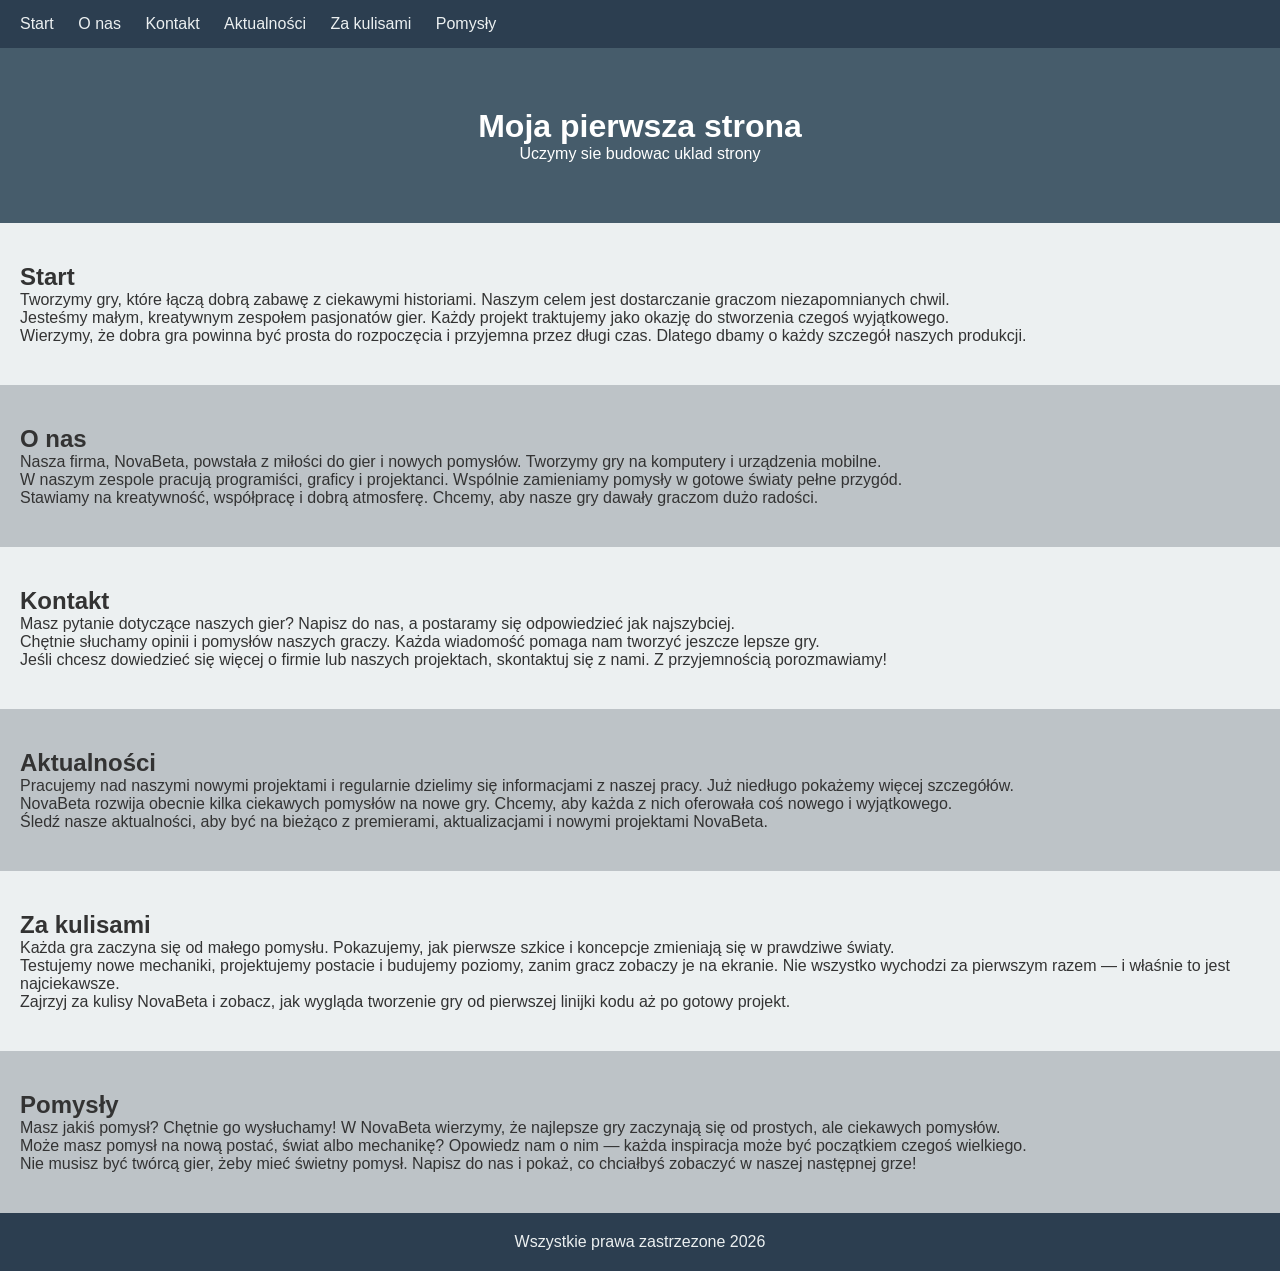
<file: lekcja4/index.html>
<!DOCTYPE html>
<html lang="pl">
<head>
  <meta charset="UTF-8">
  <meta name="viewport" content="width=device-width, initial-scale=1.0">
  <title>Moja strona</title>
  <link rel="stylesheet" href="style.css">
</head>
<body>
<nav> 
  <a href="#start">Start</a>
  <a href="#o-nas">O nas</a>
  <a href="#kontakt">Kontakt</a>
  <a href="#aktualnosci">Aktualności</a>
  <a href="#za-kulisami">Za kulisami</a>
  <a href="#pomysly">Pomysły</a>
</nav>

<header>
  <h1>Moja pierwsza strona</h1>
  <p>Uczymy sie budowac uklad strony</p>
</header>

<section id="start" class="light">
    <h2>Start</h2>

    <p>Tworzymy gry, które łączą dobrą zabawę z ciekawymi historiami. Naszym celem jest dostarczanie graczom niezapomnianych chwil.</p>

    <p>Jesteśmy małym, kreatywnym zespołem pasjonatów gier. Każdy projekt traktujemy jako okazję do stworzenia czegoś wyjątkowego.</p>

    <p>Wierzymy, że dobra gra powinna być prosta do rozpoczęcia i przyjemna przez długi czas. Dlatego dbamy o każdy szczegół naszych produkcji.</p>
</section>

<section id="o-nas" class="dark">
    <h2>O nas</h2>

    <p>Nasza firma, NovaBeta, powstała z miłości do gier i nowych pomysłów. Tworzymy gry na komputery i urządzenia mobilne.</p>

    <p>W naszym zespole pracują programiści, graficy i projektanci. Wspólnie zamieniamy pomysły w gotowe światy pełne przygód.</p>

    <p>Stawiamy na kreatywność, współpracę i dobrą atmosferę. Chcemy, aby nasze gry dawały graczom dużo radości.</p>
</section>

<section id="kontakt" class="light">
    <h2>Kontakt</h2>

    <p>Masz pytanie dotyczące naszych gier? Napisz do nas, a postaramy się odpowiedzieć jak najszybciej.</p>

    <p>Chętnie słuchamy opinii i pomysłów naszych graczy. Każda wiadomość pomaga nam tworzyć jeszcze lepsze gry.</p>

    <p>Jeśli chcesz dowiedzieć się więcej o firmie lub naszych projektach, skontaktuj się z nami. Z przyjemnością porozmawiamy!</p>
</section>

<section id="aktualnosci" class="dark">
   <h2>Aktualności</h2>

<p>Pracujemy nad naszymi nowymi projektami i regularnie dzielimy się informacjami z naszej pracy. Już niedługo pokażemy więcej szczegółów.</p>

<p>NovaBeta rozwija obecnie kilka ciekawych pomysłów na nowe gry. Chcemy, aby każda z nich oferowała coś nowego i wyjątkowego.</p>

<p>Śledź nasze aktualności, aby być na bieżąco z premierami, aktualizacjami i nowymi projektami NovaBeta.</p> </section>

</section>

<section id="za-kulisami" class="light">
  <h2>Za kulisami</h2>

<p>Każda gra zaczyna się od małego pomysłu. Pokazujemy, jak pierwsze szkice i koncepcje zmieniają się w prawdziwe światy.</p>

<p>Testujemy nowe mechaniki, projektujemy postacie i budujemy poziomy, zanim gracz zobaczy je na ekranie. Nie wszystko wychodzi za pierwszym razem — i właśnie to jest najciekawsze.</p>

<p>Zajrzyj za kulisy NovaBeta i zobacz, jak wygląda tworzenie gry od pierwszej linijki kodu aż po gotowy projekt.</p> </section>
</section>

<section id="pomysly" class="dark">
  <h2>Pomysły</h2>

<p>Masz jakiś pomysł? Chętnie go wysłuchamy! W NovaBeta wierzymy, że najlepsze gry zaczynają się od prostych, ale ciekawych pomysłów.</p>

<p>Może masz pomysł na nową postać, świat albo mechanikę? Opowiedz nam o nim — każda inspiracja może być początkiem czegoś wielkiego.</p>

<p>Nie musisz być twórcą gier, żeby mieć świetny pomysł. Napisz do nas i pokaż, co chciałbyś zobaczyć w naszej następnej grze!</p> </section>



</section>

</section>

<footer>
  <p>Wszystkie prawa zastrzezone 2026</p>
</footer>

</body>
</html>
</file>
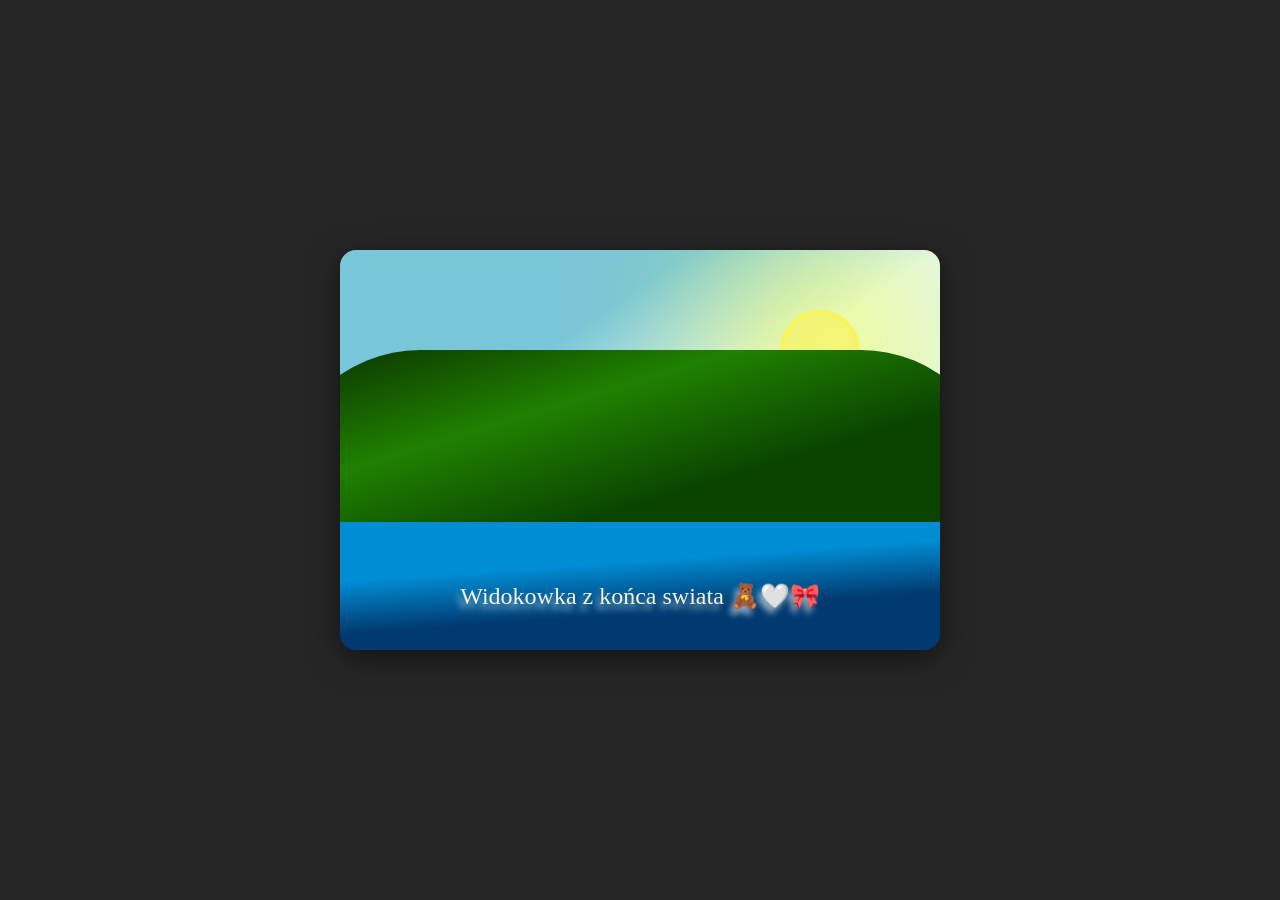
<file: lekcja5/index.html>
<!DOCTYPE html>
<html lang="pl">
<head>
  <meta charset="UTF-8">
  <meta name="viewport" content="width=device-width, initial-scale=1.0">
  <title>Pocztówka CSS</title>
  <link rel="stylesheet" href="style.css">
</head>
<body>
  <div class="postcard">
    <div class="sky"></div>
    <div class="sun"></div>
    <div class="hills"></div>
    <div class="water"></div>
    <div class="text-overlay">Widokowka z końca swiata 🧸🤍🎀</div>
  </div>
</body>
</html>
</file>
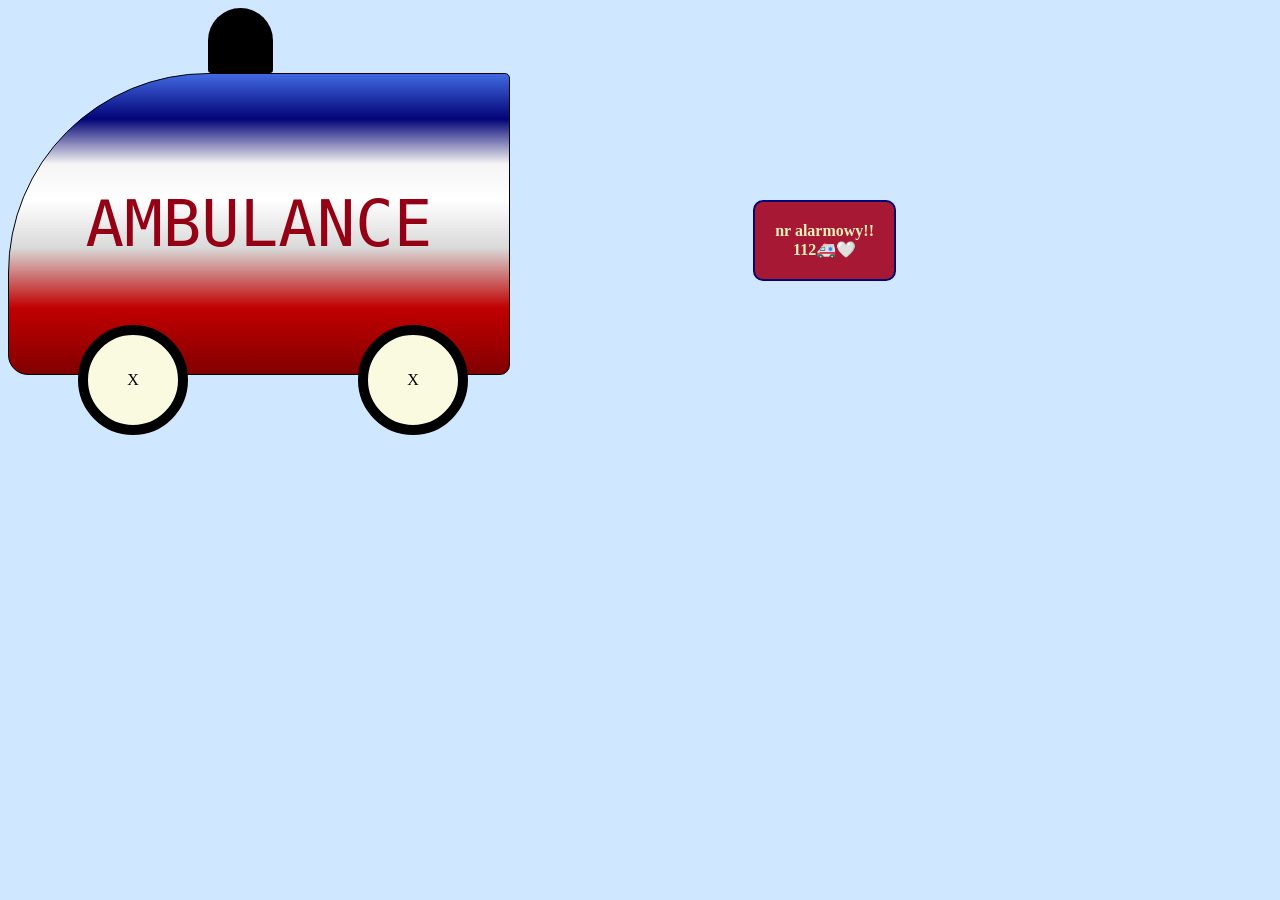
<file: lekcja7/index.html>
<!DOCTYPE html>
<html lang="pl">
<head>
	<meta charset="utf-8">
	<link rel="stylesheet" href="style.css">
</head>
<body>
	<div id="siren"></div>
	<div id="ambulance">AMBULANCE</div>
	<div id="wheel-front" class="wheel">X</div>
	<div id="wheel-back" class="wheel">X</div>
	<div id="emergency">nr alarmowy!!<br>112🚑🤍</div>
</body>
</html>
</file>
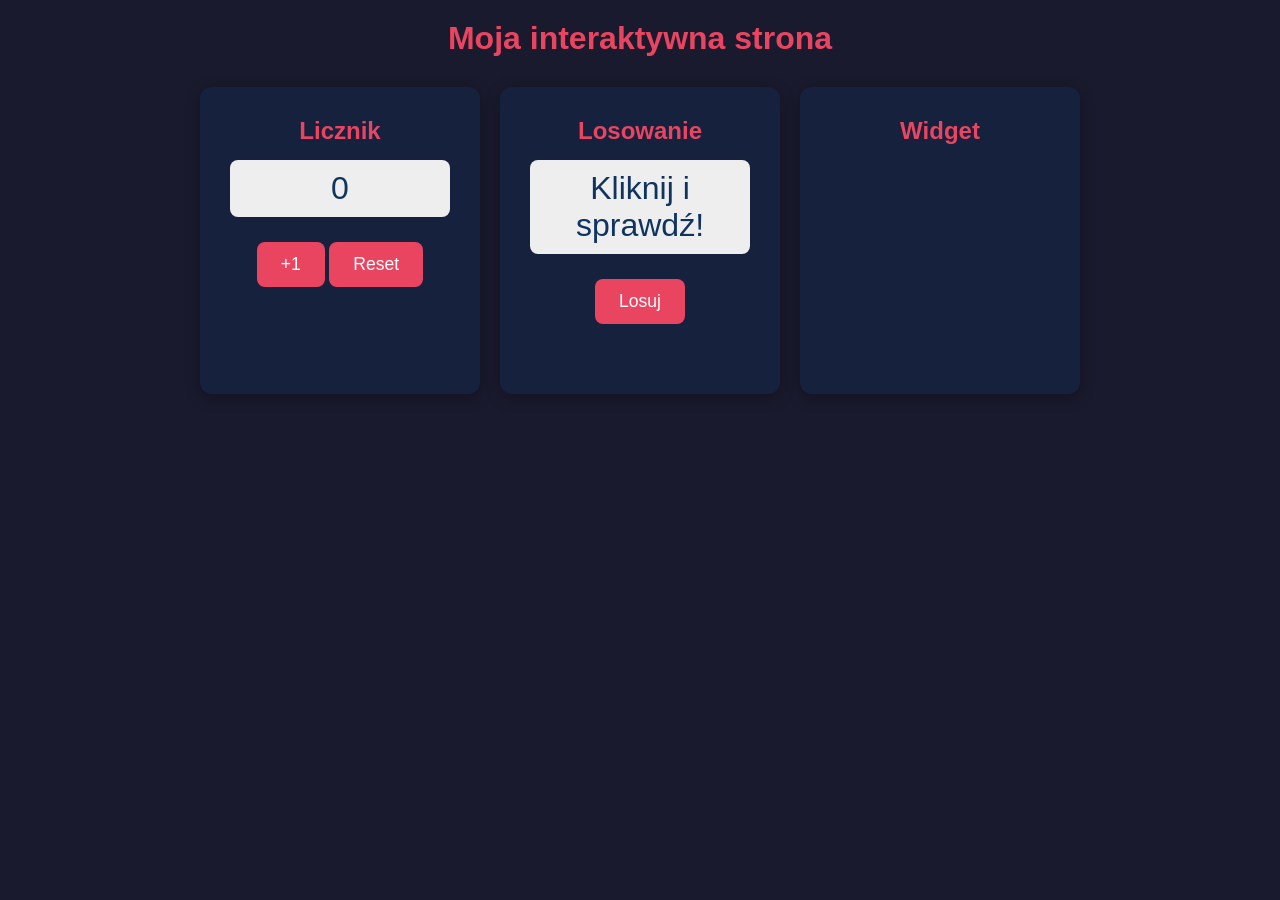
<file: lekcja9/index.html>
<!DOCTYPE html>
<html lang="pl">
<head>
    <meta charset="UTF-8">
    <meta name="viewport" content="width=device-width, initial-scale=1.0">
    <title>Interaktywna strona</title>
    <link rel="stylesheet" href="style.css">
</head>
<body>
    <h1>Moja interaktywna strona</h1>
    <div class="container">
        <div class="card">
            <h2>Licznik</h2>
            <p id="counter-display">0</p>
            <button onclick = "addPoint()">+1</button>
            <button onclick = "resetCounter()">Reset</button>
        </div>
        <div class="card">
            <h2>Losowanie</h2>
            <p id="random-display">Kliknij i sprawdź!</p>
            <button onclick = "drawItem()">Losuj</button>
        </div>
        <div class="card">
            <h2>Widget</h2>
            <iframe src="https://www.google.com/maps?q=Warszawa&output=embed" 
                width="250" height="200"
                style="border:0; border-radius:8px;" loading="lazy">
            </iframe>
        </div>
    </div>
    <script src="script.js"></script>
</body>
</html>
</file>
<file: lekcja4/style.css>
* {
  margin: 0;
  padding: 0;
  box-sizing: border-box;
}

html {
  scroll-behavior: smooth;
}

body {
  font-family: Arial, sans-serif;
  color: #333;
}

nav {
  background-color: #2c3e50;
  padding: 15px 20px;
  position: sticky;
  top: 0;
}

nav a {
  color: #ecf0f1;
  text-decoration: none;
  margin-right: 20px;
  font-size: 16px;
}

nav a:hover {
  color: #3498db;
}

header {
  background-color: #465c6b;
  color: white;
  padding: 60px 20px;
  text-align: center;
}

section {
  padding: 40px 20px;
}

.light {
  background-color: #ecf0f1;
}

.dark {
  background-color: #bdc3c7;
}

footer {
  background-color: #2c3e50;
  color: #ecf0f1;
  padding: 20px;
  text-align: center;
}
</file>
<file: lekcja5/style.css>
* {
  margin: 0;
  padding: 0;
  box-sizing: border-box;
}

body {
  display: flex;
  justify-content: center;
  align-items: center;
  min-height: 100vh;
  background-color: hsl(0, 0%, 15%);
}

.postcard {
  position: relative;
  width: 600px;
  height: 400px;
  overflow: hidden;
  border-radius: 16px;
  box-shadow: 0 8px 32px rgba(0, 0, 0, 0.5);
}

.sky {
  position: absolute;
  top: 0;
  left: 0;
  width: 100%;
  height: 65%;
 background: #79c6d9;
background: linear-gradient(145deg, rgba(121, 198, 217, 1) 36%, rgba(225, 247, 247, 1) 62%);
}

.sun {
  position: absolute;
  top: 60px;
  right: 80px;
  width: 80px;
  height: 80px;
  background-color: rgba(255,245,48,0.64);
 border-radius: 200px 200px 200px 200px;

border: 4px solid #fbf35a;
box-shadow: 3px 0px 170px 60px rgba(253,255,38,0.75);

}

.hills {
  position: absolute;
  bottom: 30%;
  left: -10%;
  width: 120%;
  height: 45%;
  background: #092e00;
background: #092e00;
background: linear-gradient(163deg, rgba(9, 46, 0, 1) 0%, rgba(32, 128, 0, 1) 35%, rgba(10, 69, 0, 1) 66%);
border-radius: 140px 139px 10px 10px;
}

.water {
  position: absolute;
  bottom: 0;
  left: 0;
  width: 100%;
  height: 32%;
  background: #008dd4;
background: linear-gradient(176deg, rgba(0, 141, 212, 1) 35%, rgba(0, 58, 112, 1) 66%);
}

.text-overlay {
  position: absolute;
  bottom: 40px;
  left: 0;
  width: 100%;
  text-align: center;
  font-family: Georgia, serif;
  text-shadow: -4px 6px 6px rgba(255, 255, 255, 0.54);
  color:beige;
  font-size: 1.5rem;
}
</file>
<file: lekcja7/style.css>
body {
	background-color: #cfe8ff;
}

#ambulance {
	/* TODO: dodaj rozmiar, ramkę, zaokrąglenia, stylowanie napisu i gradient w tle */
	width: 500px;
	height: 300px;
	border:1px solid black;
	border-radius: 200px 5px 10px 20px;
	text-align: center;
	color:rgb(148, 0, 20);
	font-family: monospace;
	font-size: 64px;
	background: linear-gradient(0deg, #800000 0%, #a00000 10%, #c00000 22%, #d9d9d9 42%, #ffffff 58%, #f5f5f5 70%, #030377 85%, #4169e1 100%);
	justify-content: center;
	align-items: center;
	display: flex;
}

.wheel {
	/* TODO: zrób z kwadratu koło z grubą ramką i uruchom animację spin */
	width: 90px;
	height: 90px;
	border:10px solid black;
	border-radius: 50%;
	text-align: center;
	background:#f9fae0;
	animation: spin 1s linear infinite;
	justify-content: center;
	align-items: center;
	display: flex;
}

#wheel-front {
	/* TODO: ustaw pozycję przedniego koła */
	position: relative;
	bottom: 50px;
	left: 70px;
}

#wheel-back {
	/* TODO: ustaw pozycję tylnego koła */
	position: relative;
	bottom: 160px;
	left: 350px;
}

@keyframes spin {
	/* TODO: opisz pełny obrót od 0 do 360 stopni */
	from { transform: rotate(360deg); }
	to { transform: rotate(0deg) ; }
}

#siren {
	/* TODO: nadaj syrenie rozmiar, czarne tło i zaokrąglony górny brzeg */
	position: relative;
	left: 200px;
	width: 65px;
	height: 65px;
	background-color:black;
	border-radius: 50px 50px 5px 5px;
}

#siren:hover {
	/* TODO: uruchom animację siren po najechaniu myszką */
	animation: siren 1s infinite;
}

@keyframes siren {
	/* TODO: opisz zmianę koloru tła od czarnego, przez niebieski, do czerwonego */
	0% { background-color:black; }
	25% { background-color:rgb(55, 0, 255); }
	75% { background-color:rgb(255, 0, 0); }
}

#emergency {
	/* TODO: ustaw czerwoną tabliczkę z niebieską ramką i włącz płynne przejście */
	position: absolute;
	right: 30%;
	top: 200px;
	padding: 20px;
	background:rgb(167, 24, 52);
	color:rgb(237, 243, 185);
	font-weight: bold;
	text-align: center;
	border:2px solid #030377;
	border-radius: 10px;
	transition: transform 1s;
}

#emergency:hover {
	/* TODO: powiększ tabliczkę po najechaniu myszką */
	transform: scale(1.9);
}
</file>
<file: lekcja9/style.css>
* {
    margin: 0;
    padding: 0;
    box-sizing: border-box;
}

body {
    font-family: Arial, sans-serif;
    background-color: #1a1a2e;
    color: #eee;
    text-align: center;
    padding: 20px;
}

h1 {
    margin-bottom: 30px;
    color: #e94560;
}

.container {
    display: flex;
    justify-content: center;
    gap: 20px;
    flex-wrap: wrap;
}

.card {
    background-color: #16213e;
    border-radius: 12px;
    padding: 30px;
    width: 280px;
    box-shadow: 0 4px 15px rgba(0, 0, 0, 0.3);
}

.card h2 {
    color: #e94560;
    margin-bottom: 15px;
}

#counter-display,
#random-display {
    font-size: 2em;
    margin: 15px 0;
    color: #0f3460;
    background-color: #eee;
    border-radius: 8px;
    padding: 10px;
}

button {
    background-color: #e94560;
    color: white;
    border: none;
    padding: 12px 24px;
    font-size: 1.1em;
    border-radius: 8px;
    cursor: pointer;
    margin-top: 10px;
}

button:hover {
    background-color: #c81e45;
}
</file>
